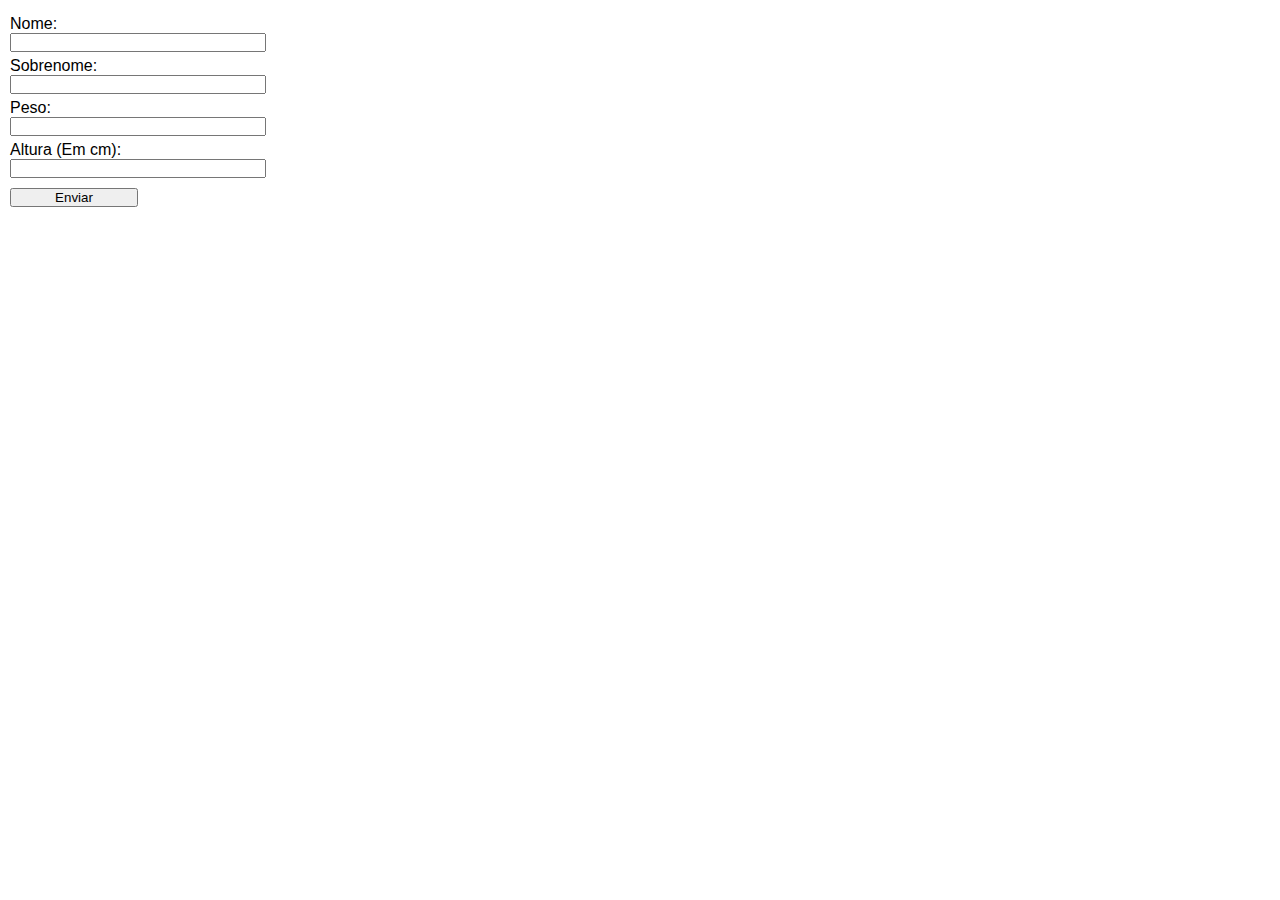
<file: aula-20/index.html>
<!DOCTYPE html>
<html lang="Pt-br">
<head>
    <meta charset="UTF-8">
    <meta http-equiv="X-UA-Compatible" content="IE=edge">
    <meta name="viewport" content="width=device-width, initial-scale=1.0">
    <link rel="stylesheet" href="estilo/style.css">
    <title>Teste - Aula 20</title>
</head>
<body>
    <form action="" method="post" id="form">

        <label for="inome">Nome:</label>
        <input type="text" name="nome" id="inome">
        <label for="isobrenome">Sobrenome:</label>
        <input type="text" name="sobrenome" id="isobrenome">
        <label for="ipeso">Peso:</label>
        <input type="number" name="peso" id="ipeso">
        <label for="ialtura">Altura (Em cm):</label>
        <input type="number" name="altura" id="ialtura">
        
        <button id="botao">Enviar</button>
    </form>

    <div class="resultado"></div>
    <script src="js/index.js"></script>
</body>
</html>
</file>
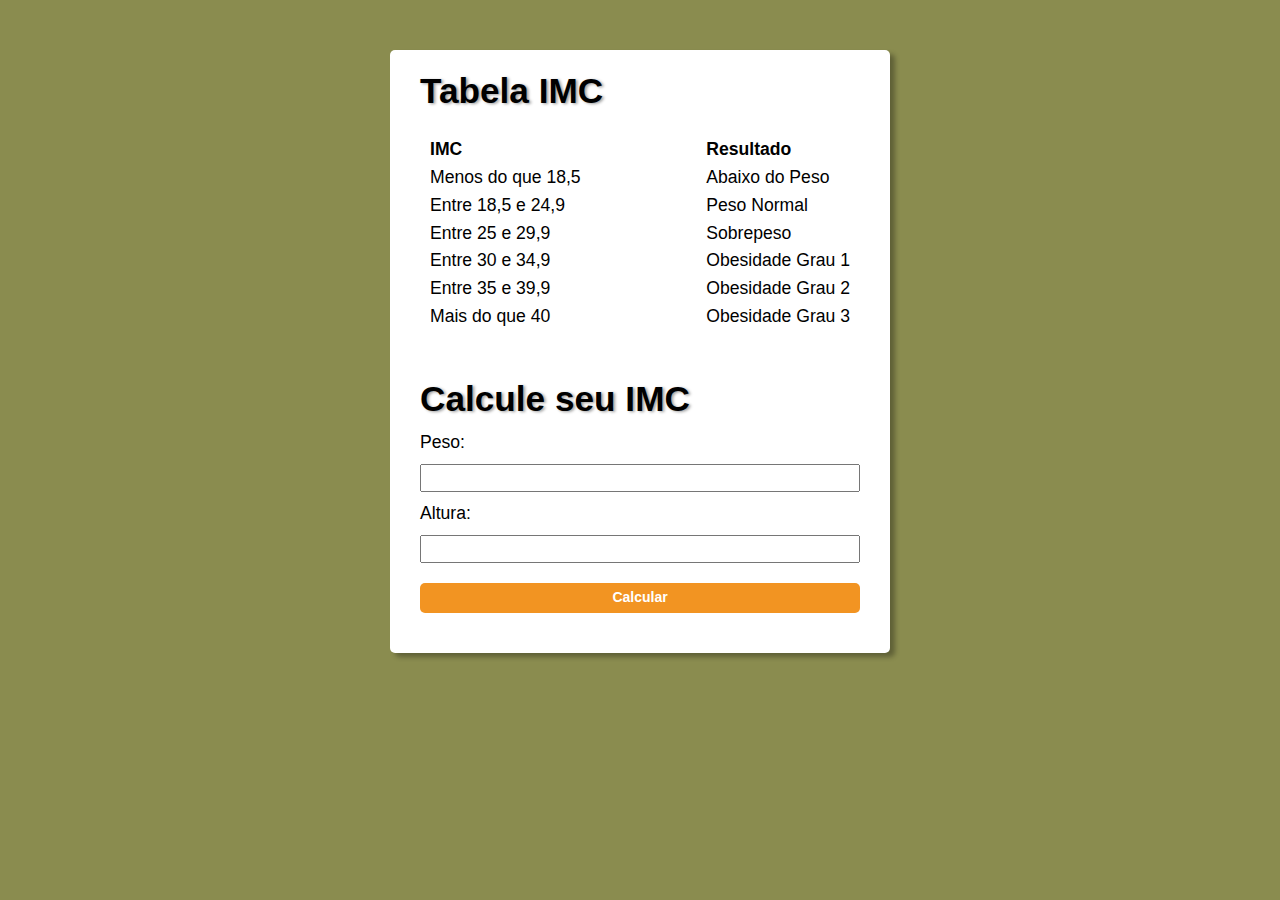
<file: aula-26/index.html>
<!DOCTYPE html>
<html lang="pt-br">

<head>
    <meta charset="UTF-8">
    <meta http-equiv="X-UA-Compatible" content="IE=edge">
    <meta name="viewport" content="width=device-width, initial-scale=1.0">
    <title>IMC - Calcule seu Índice de Massa Corporal</title>
    <link rel="stylesheet" href="./assets/css/style.css">
</head>

<body>
    <main id="container">
        <h1>Tabela <abbr title="Índicie de Massa Corporal">IMC</abbr></h1>
        <section id="conteudo">
            <ul id="lista1">
                <li><abbr title="Índicie de Massa Corporal"><strong>IMC</strong></abbr</li>
                <li>Menos do que 18,5</li>
                <li>Entre 18,5 e 24,9</li>
                <li>Entre 25 e 29,9</li>
                <li>Entre 30 e 34,9</li>
                <li>Entre 35 e 39,9</li>
                <li>Mais do que 40</li>
            </ul>
            <ul id="lista2">
                <li><strong>Resultado</strong></li>
                <li class="baixo-peso">Abaixo do Peso</li>
                <li>Peso Normal</li>
                <li>Sobrepeso</li>
                <li>Obesidade Grau 1</li>
                <li>Obesidade Grau 2</li>
                <li>Obesidade Grau 3</li>
            </ul>
        </section>
        <h1>Calcule seu <abbr title="Índice de Massa Corporal">IMC</abbr></h1>
        <form action="" id="form">
            <label for="ipeso">Peso:</label>
            <input type="number" name="ipeso" id="ipeso" required>

            <label for="ialtura">Altura:</label>
            <input type="number" name="ialtura" id="ialtura" required>

            <button type="submit">Calcular</button>
        </form>
        <div id="resultado"></div>
    </main>

    <div id="resultado"></div>

    <script src="assets/js/main.js"></script>
</body>

</html>
</file>
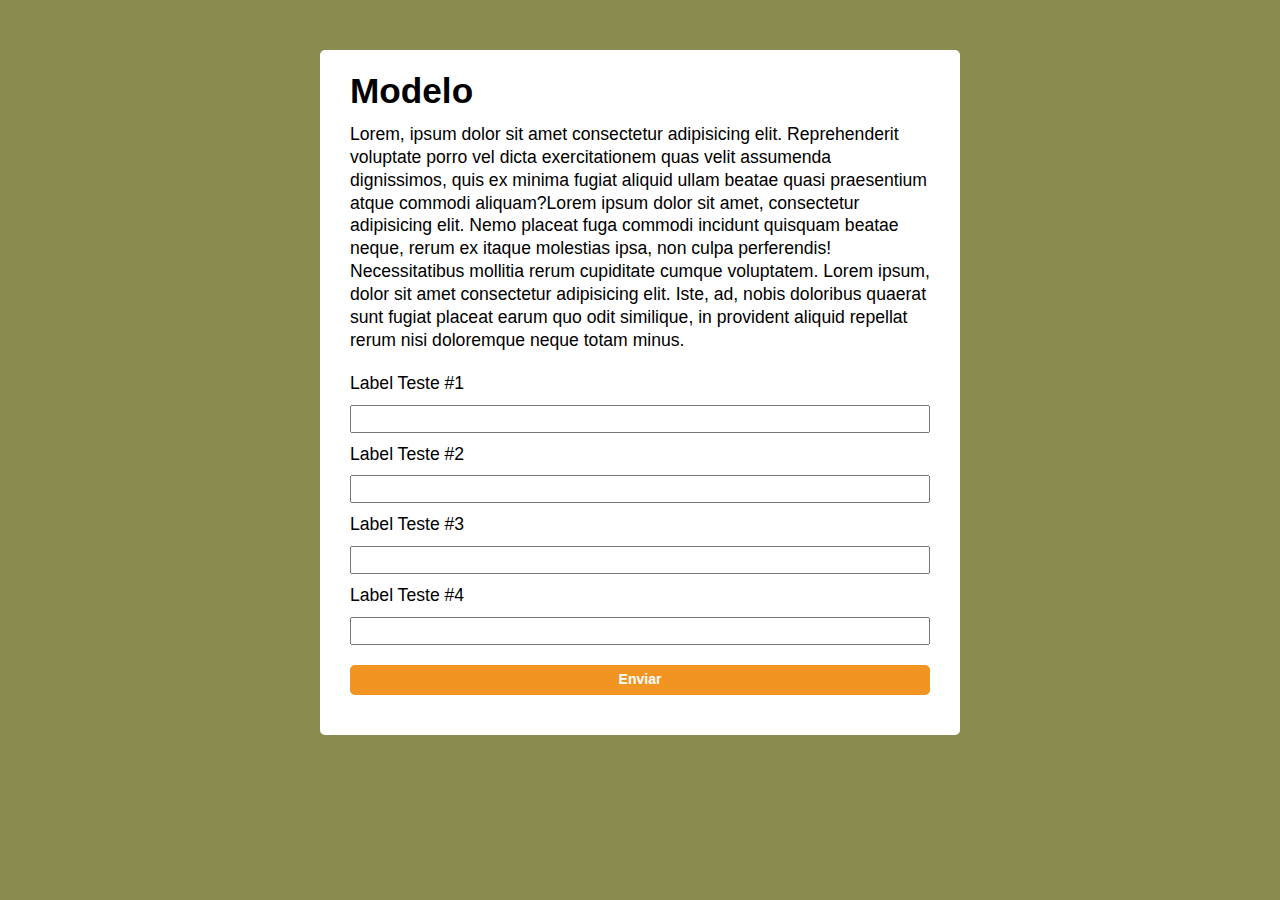
<file: modelo/index.html>
<!DOCTYPE html>
<html lang="pt-br">

<head>
    <meta charset="UTF-8">
    <meta http-equiv="X-UA-Compatible" content="IE=edge">
    <meta name="viewport" content="width=device-width, initial-scale=1.0">
    <title>Modelo</title>
    <link rel="stylesheet" href="./assets/css/style.css">
</head>

<body>
    <section id="container">
        <h1>Modelo</h1>
        <p>Lorem, ipsum dolor sit amet consectetur adipisicing elit. Reprehenderit voluptate porro vel dicta
            exercitationem quas velit assumenda dignissimos, quis ex minima fugiat aliquid ullam beatae quasi
            praesentium atque commodi aliquam?Lorem ipsum dolor sit amet, consectetur adipisicing elit. Nemo placeat
            fuga commodi incidunt quisquam beatae neque, rerum ex itaque molestias ipsa, non culpa perferendis!
            Necessitatibus mollitia rerum cupiditate cumque voluptatem. Lorem ipsum, dolor sit amet consectetur
            adipisicing elit. Iste, ad, nobis doloribus quaerat sunt fugiat placeat earum quo odit similique, in
            provident aliquid repellat rerum nisi doloremque neque totam minus.</p>

        <form action="">
            <label for="input-teste-1">Label Teste #1</label>
            <input type="text" name="text" id="input-teste-1">

            <label for="input-teste-2">Label Teste #2</label>
            <input type="password" name="password" id="input-teste-2">

            <label for="input-teste-3">Label Teste #3</label>
            <input type="email" name="email" id="input-teste-3">

            <label for="input-teste-4">Label Teste #4</label>
            <input type="number" name="number" id="input-teste-4">

            <button>Enviar</button>
        </form>
    </section>



    <script src="assets/js/main.js"></script>
</body>

</html>
</file>
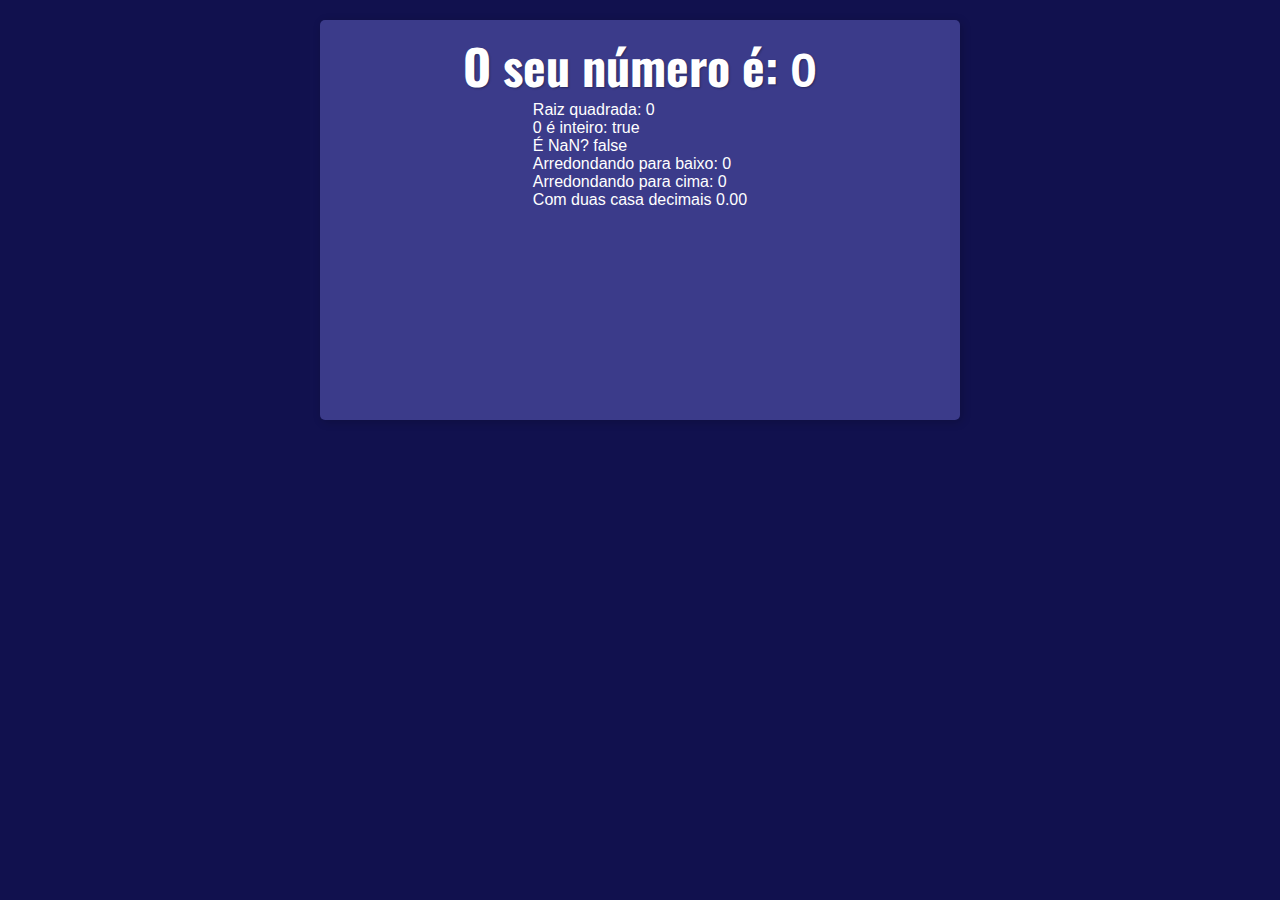
<file: aula-15/ex/index.html>
<!DOCTYPE html>
<html lang="pt-br">
<head>
    <meta charset="UTF-8">
    <meta http-equiv="X-UA-Compatible" content="IE=edge">
    <meta name="viewport" content="width=device-width, initial-scale=1.0"> 
    <link rel="stylesheet" href="estilos/style.css">
    <title>Exercício - Aula 15</title>
</head>
<body>
    <main>
        <section id="txt">
            <h1>O seu número é: <span id="num-titulo">0</span></h1>
            <div id="texto"></div>
        </section>
    </main>

    <script src="js/script.js"></script>
</body>
</html>
</file>
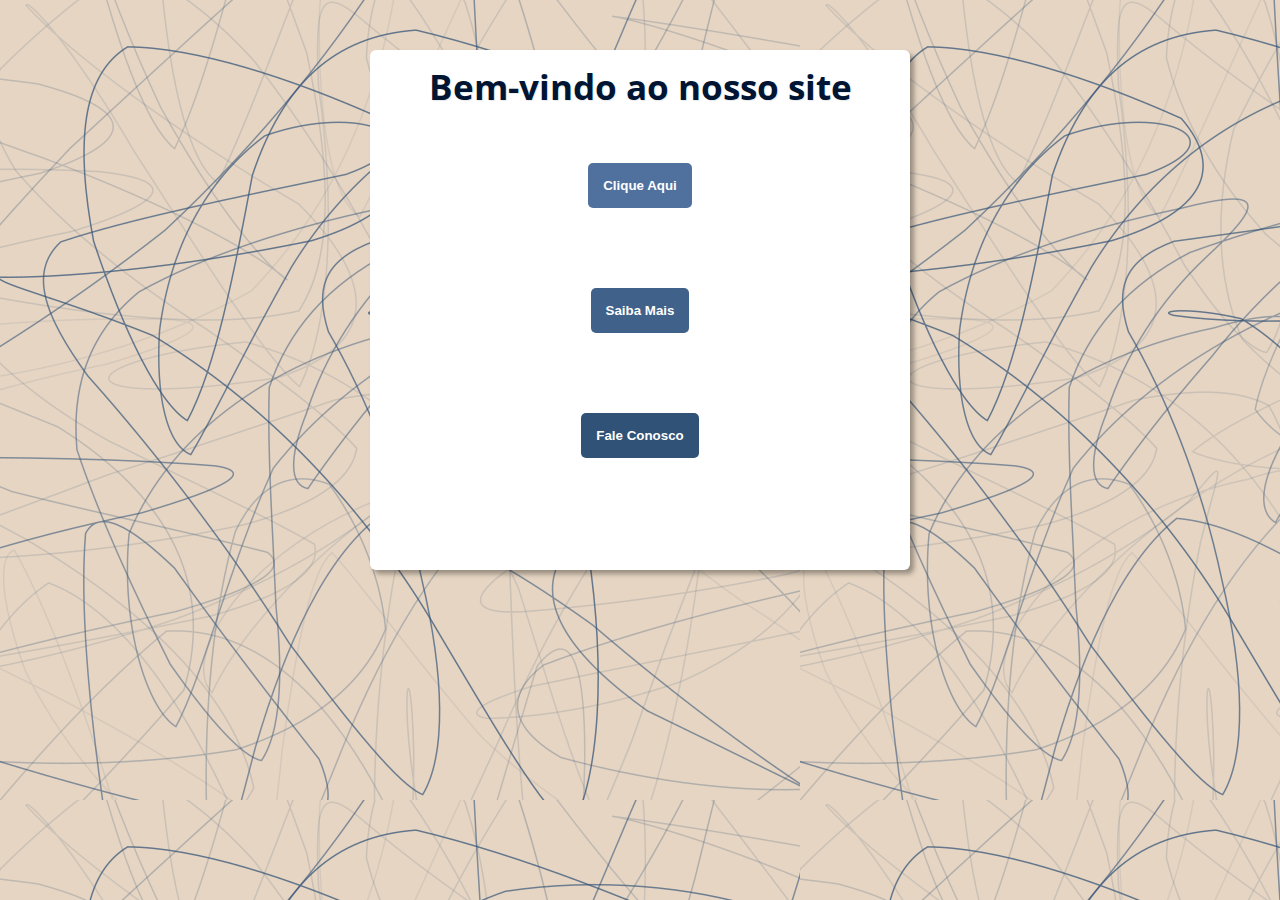
<file: tests/teste-2/index.html>
<!DOCTYPE html>
<html lang="pt-br">
<head>
    <meta charset="UTF-8">
    <meta http-equiv="X-UA-Compatible" content="IE=edge">
    <meta name="viewport" content="width=device-width, initial-scale=1.0">
    <link rel="stylesheet" href="assets/css/style.css">
    <title>Bem-vindo!</title>
</head>
<body>
    <main id="container">
        <h1>Bem-vindo ao nosso site</h1>
            <button type="submit" id="botao1" >Clique Aqui</button>
            <button type="submit" id="botao2" >Saiba Mais</button>
            <button type="submit" id="botao3" >Fale Conosco</button>
    </main>
    
    <script src="assets/js/index.js"></script>
</body>
</html>
</file>
<file: aula-20/estilo/style.css>
@charset "UTF-8";

*{
    margin: 0px;
    padding: 0px;
    font-family: Arial, Helvetica, sans-serif;
}

form{
    background-color: white;
    display: flex;
    flex-direction: column;
    width: 20vw;

    padding: 10px;
}

label{
    margin-top: 5px;
}

form #botao{
    width: 10vw;
    margin-top: 10px;
}
</file>
<file: aula-26/assets/css/style.css>
@import url('https://fonts.googleapis.com/css2?family=Open+Sans:wght@400;700&family=Oswald:wght@200;300;400&display=swap');

* {
    padding: 0px;
    margin: 0px;
    box-sizing: border-box;
    outline: none;
    font-family: Arial, Helvetica, sans-serif;
}

:root{
    --cor1: #8A8C4F;
    --cor2: grey;
    --cor3: #F29422;
    

    --fonte1: font-family: 'Open Sans', sans-serif;
}

body{
    background-color: var(--cor1);
    display: flex;
    font-family: var(--fonte1);
    font-size: 1.1em;
    line-height: 1.3em;

}

#container {
    min-width: 500px;
    max-width: 640px;
    margin: 50px auto;
    flex-direction: column;
    align-items: center;
    padding: 20px;

    background-color: white;
    border-radius: 5px;
    box-shadow: 5px 4px 5px rgba(0, 0, 0, 0.315);
}

#container h1, p, form{
    padding: 10px;
}

#container h1{
    text-shadow: 2px 1px 3px rgba(0, 0, 0, 0.377);
}

abbr{
    border-bottom: none !important;
    cursor: inherit !important;
    text-decoration: none !important;
}

#conteudo {
    display: flex;
    flex-direction: row;
    justify-content: space-between;
    padding: 20px;
    margin-bottom: 30px;
}

#lista1 li {
    list-style-type: none;
    margin-top: 5px;
}


#lista2 li {
    list-style-type: none;
    margin-top: 5px;
}

form input, form label, form button{
    display: flex;
    flex-direction: column;
    width: 100%;
    margin-bottom: 10px;
}

form input{
    font-size: 20px;
    height: 28px;
    padding: 10px;
}

form input:focus{
    outline:1px solid var(--cor2);
}

form button {
    border: none;
    border-radius: 5px;
    font-size: 14px;
    font-weight: bold;
    height: 30px;
    margin-top: 20px;
    padding-top: 6px;
    align-items: center;

    background-color: var(--cor3);
    color: white;
    cursor: pointer;
}

form button:hover{
    background-color: #f8a53f;
    animation-duration: 1s;
}

form button:active{
    background-color: var(--cor2);
    animation-duration: 1s;
}
</file>
<file: modelo/assets/css/style.css>
@import url('https://fonts.googleapis.com/css2?family=Open+Sans:wght@400;700&family=Oswald:wght@200;300;400&display=swap');

* {
    padding: 0px;
    margin: 0px;
    box-sizing: border-box;
    outline: none;
    font-family: Arial, Helvetica, sans-serif;
}

:root{
    --cor1: #8A8C4F;
    --cor2: grey;
    --cor3: #F29422;
    

    --fonte1: font-family: 'Open Sans', sans-serif;
}

body{
    background-color: var(--cor1);
    display: flex;
    font-family: var(--fonte1);
    font-size: 1.1em;
    line-height: 1.3em;

}

#container {
    max-width: 640px;
    margin: 50px auto;
    flex-direction: column;
    align-items: center;
    padding: 20px;

    background-color: white;
    border-radius: 5px;
}

#container h1, p, form{
    padding: 10px;
}

form input, form label, form button{
    display: flex;
    flex-direction: column;
    width: 100%;
    margin-bottom: 10px;
}

form input{
    font-size: 20px;
    height: 28px;
    padding: 10px;
}

form input:focus{
    outline:1px solid var(--cor2);
}

form button {
    border: none;
    border-radius: 5px;
    font-size: 14px;
    font-weight: bold;
    height: 30px;
    margin-top: 20px;
    padding-top: 6px;
    align-items: center;

    background-color: var(--cor3);
    color: white;
    cursor: pointer;
}

form button:hover{
    background-color: #f8a53f;
    animation-duration: 1s;
}

form button:active{
    background-color: var(--cor2);
    animation-duration: 1s;
}
</file>
<file: aula-15/ex/estilos/style.css>
@charset "UTF-8";

@import url('https://fonts.googleapis.com/css2?family=Oswald:wght@200;300;400&display=swap');



:root{
    --cor01: #11114E;
    --fonte01:'Oswald', sans-serif;;
}

*{
    margin: 0px;
    padding: 0px;
    font-family: Arial, Helvetica, sans-serif;
    box-sizing: border-box;
}

html, body{
    background-color: var(--cor01);
    height: 100vh;
    font-size: 1em;
    color: white;
}

main{
    display: flex;
    justify-content:center ;
}

main > #txt {
    display: flex;
    flex-direction: column;
    justify-items: center;
    align-items: center;
    width: 50vw;
    height: 400px;
    margin-top: 20px;
    padding-top: 10px;
    border-radius: 5px;
    box-shadow: 2px 2px 10px rgba(0, 0, 0, 0.192);

    background-color: rgb(59, 59, 138);
}

main > #txt > h1{
    font-size: 3rem;
    font-family: var(--fonte01);
    text-shadow: 1px 1px 2px rgba(0, 0, 0, 0.322);
}
</file>
<file: tests/teste-2/assets/css/style.css>
@charset "UTF-8";

@import url('https://fonts.googleapis.com/css2?family=Open+Sans:wght@400;700&family=Oswald:wght@200;300;400&display=swap');

*{
    padding: 0px;
    margin: 0px;
    box-sizing: border-box;
    font-family: Arial, Helvetica, sans-serif;
}

body{
    background-image: url(../img/ssscribble.png);
    background-color: #e6d5c2;
    font-size: 1.1em;
    line-height: 1.3em;
}

#container{
    display: flex;
    flex-direction: column;
    align-items: center;
    max-width: 540px;
    min-height: 520px;
    margin: 50px auto;
    padding: 20px;

    background-color: white;
    border-radius: 6px;
    box-shadow: 4px 4px 5px rgba(0, 0, 0, 0.342);
    
}

#container h1{
    padding: 5px;
    margin-bottom: 20px;
    font-family: 'Open Sans', sans-serif;
    color: #001533;
    text-shadow: 1px 1px 1px rgba(0, 0, 0, 0.089);
}


button{
    display: flex;
    flex-direction: column;
    margin: 40px;
    padding: 15px;

    background-color: grey;
    border: none;
    color: white;
    font-weight: bolder;
    border-radius: 5px;
}

#botao1{
    background-color: #50719e;
    cursor: pointer;
}

#botao1:hover{
    background-color: #40618f;
    animation-timing-function: ease-in-out;
    
}

#botao1:active{
    background-color: #97a4b9;
}

#botao2{
    background-color: #40618a;
    cursor: pointer;
}

#botao2:hover{
    background-color: #365881;
    animation-timing-function: ease-in-out;
    
}

#botao2:active{
    background-color: #97a4b9;
}

#botao3{
    background-color: #315277;
    cursor: pointer;
}

#botao3:hover{
    background-color: #1e3f63;
    animation-timing-function: ease-in-out;
    
}

#botao3:active{
    background-color: #97a4b9;
}
</file>
